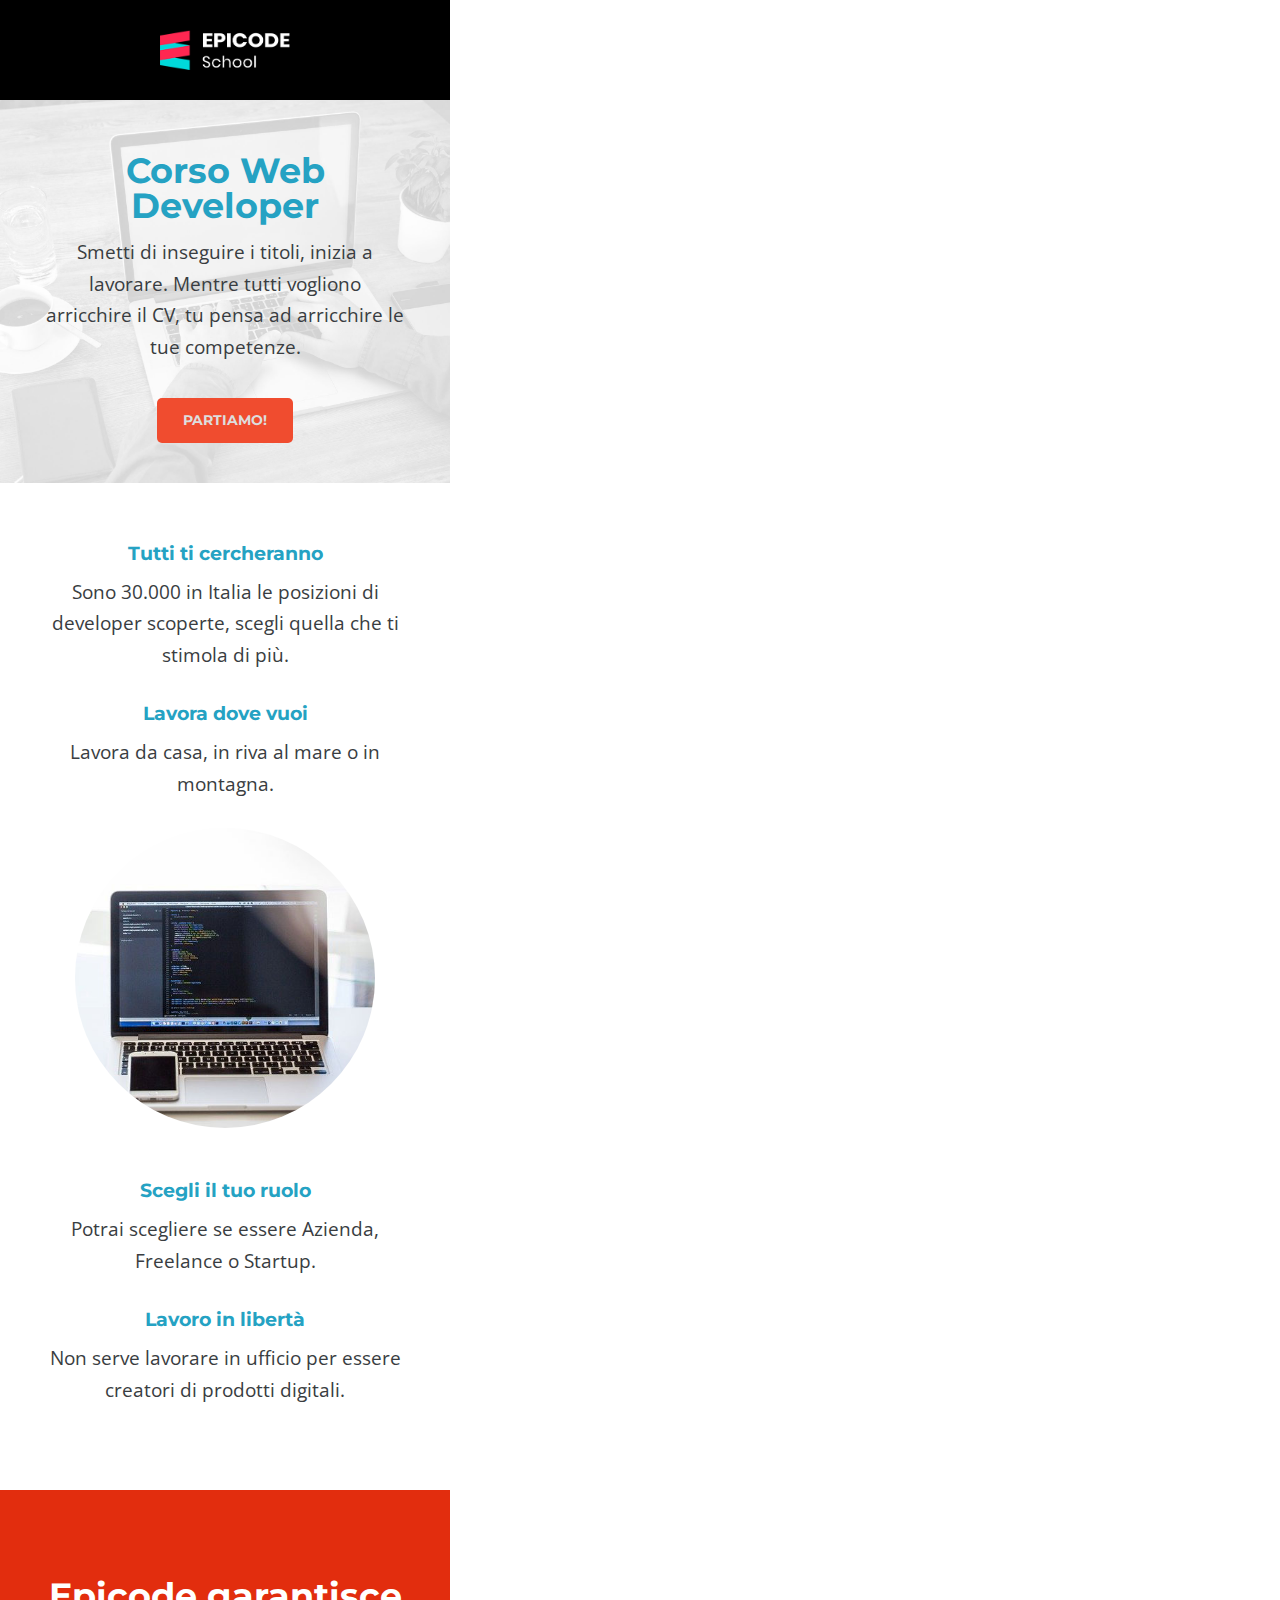
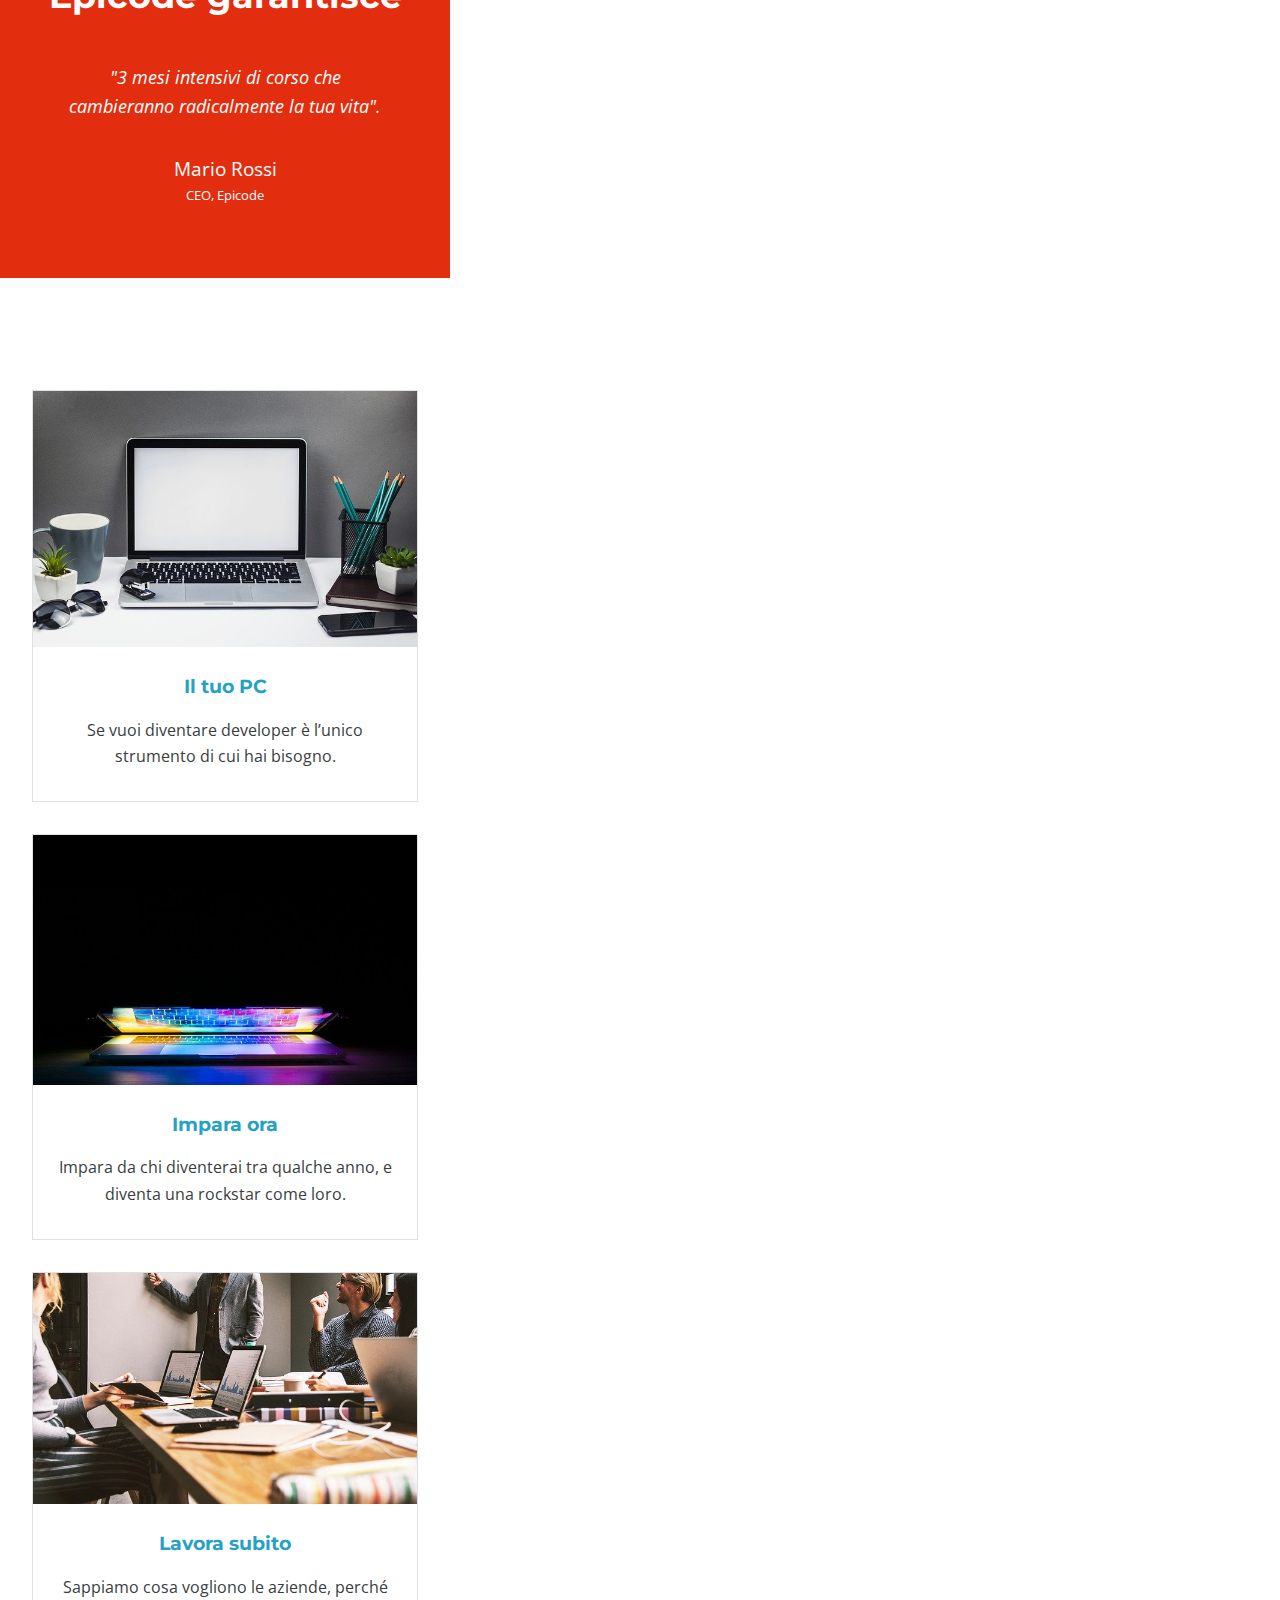
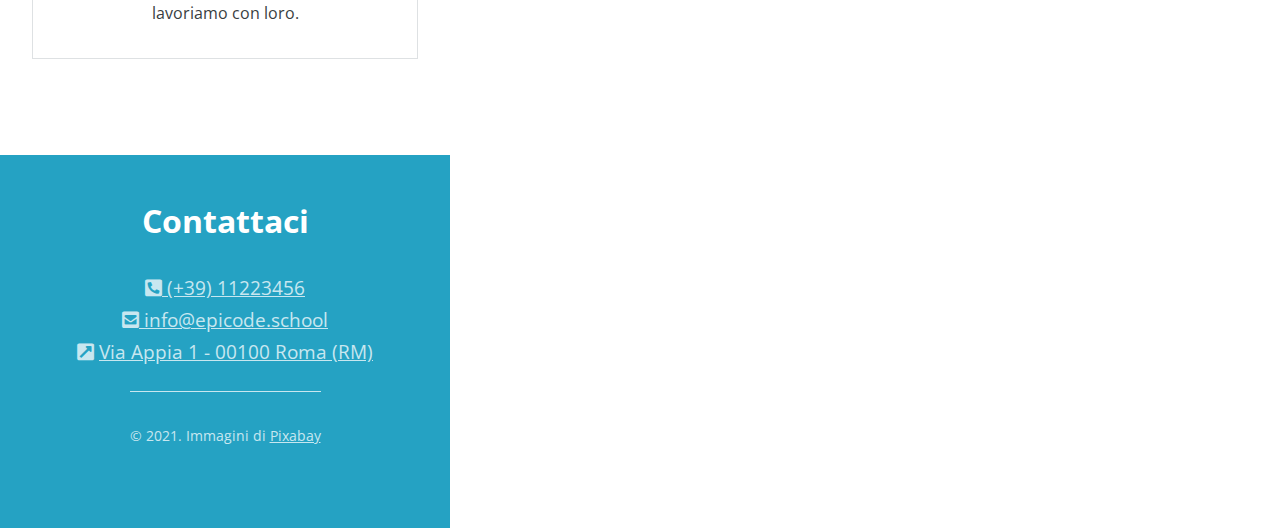
<file: index.html>
<!DOCTYPE html>
<html lang="en">
  <head>
    <meta charset="UTF-8" />
    <meta name="viewport" content="width=device-width, initial-scale=1.0" />
    <meta
      name="description"
      content="Da zero a Epicode con i corsi completi per diventare uno sviluppatore professionista in 3 mesi."
    />
    <title>Corso Web Developer - Epicode school</title>
    <link rel="stylesheet" href="css/reset.css" />
    <link rel="stylesheet" href="https://cdnjs.cloudflare.com/ajax/libs/font-awesome/5.15.4/css/all.min.css">
    <link rel="preconnect" href="https://fonts.googleapis.com">
    <link rel="preconnect" href="https://fonts.gstatic.com" crossorigin>
    <link href="https://fonts.googleapis.com/css2?family=Montserrat:ital,wght@0,400;0,500;0,600;1,400;1,500;1,600&family=Open+Sans:ital,wght@0,400;0,500;0,600;0,700;1,400;1,500;1,600;1,700&display=swap" rel="stylesheet">
    <link rel="stylesheet" href="css/style.css" />
  </head>

  <body>
    <div class="container">
      <!-- header -->
      <header>
        <img src="images/logo.png" alt="logo" />
      </header>

      <!-- main -->
      <main>
        <div class="first-container">
          <h1>Corso Web Developer</h1>
          <p>
            Smetti di inseguire i titoli, inizia a lavorare. Mentre tutti
            vogliono arricchire il CV, tu pensa ad arricchire le tue competenze.
          </p>
          <a href="#" title="start!"><button>partiamo!</button></a>
        </div>

        <div class="central-container">
          <div class="motiv">
            <h3>Tutti ti cercheranno</h3>
            <p>
              Sono 30.000 in Italia le posizioni di developer scoperte, scegli
              quella che ti stimola di più.
            </p>
          </div>
          <div class="motiv">
            <h3>Lavora dove vuoi</h3>
            <p>Lavora da casa, in riva al mare o in montagna.</p>
          </div>
          <div class="circle-img"></div>
          <div class="motiv">
            <h3>Scegli il tuo ruolo</h3>
            <p>Potrai scegliere se essere Azienda, Freelance o Startup.</p>
          </div>
          <div class="motiv">
            <h3>Lavoro in libertà</h3>
            <p>
              Non serve lavorare in ufficio per essere creatori di prodotti
              digitali.
            </p>
          </div>
        </div>
        <div class="red-container">
          <h3>Epicode garantisce</h3>
          <p>
            "3 mesi intensivi di corso che cambieranno radicalmente la tua
            vita".
          </p>
          <div class="firma">
          <p>Mario Rossi</p>
          <p>CEO, Epicode</p>
        </div>
        </div>
        <div class="last-container">
          <div class="card">
            <img src="images/foto1.jpg" alt="foto pc" />
            <h4>Il tuo PC</h4>
            <p>
              Se vuoi diventare developer è l’unico strumento di cui hai
              bisogno.
            </p>
          </div>
          <div class="card">
            <img src="images/foto2.jpg" alt="foto pc colorato" />
            <h4>Impara ora</h4>
            <p>
              Impara da chi diventerai tra qualche anno, e diventa una rockstar
              come loro.
            </p>
          </div>
          <div class="card">
            <img src="images/foto3.jpg" alt="foto ufficio" />
            <h4>Lavora subito</h4>
            <p>Sappiamo cosa vogliono le aziende, perché lavoriamo con loro.</p>
          </div>
        </div>
      </main>

      <!-- footer -->
      <footer>
        <h5>contattaci</h5>
        <address>
          <div class="cell">
            <a href="tel">
            <i class="fas fa-phone-square-alt"></i>
            <p>(+39) 11223456</p>
          </a>
          </div>
          <div class="mail">
            <a href="mailto:info@epicode.school">
              <i class="fas fa-envelope-square"></i>
              <p>info@epicode.school</p>
            </a>
            <div class="addr">
              <i class="fas fa-external-link-square-alt"></i>
              <p>Via Appia 1 - 00100 Roma (RM)</p>
            </div>
        </address>
        <div class="copyright">
          <p>
            &copy; 2021. Immagini di
            <a href="#" title="Vai su pixabay!">Pixabay</a>
          </p>
        </div>
      </footer>
    </div>
  </body>
</html>
</file>
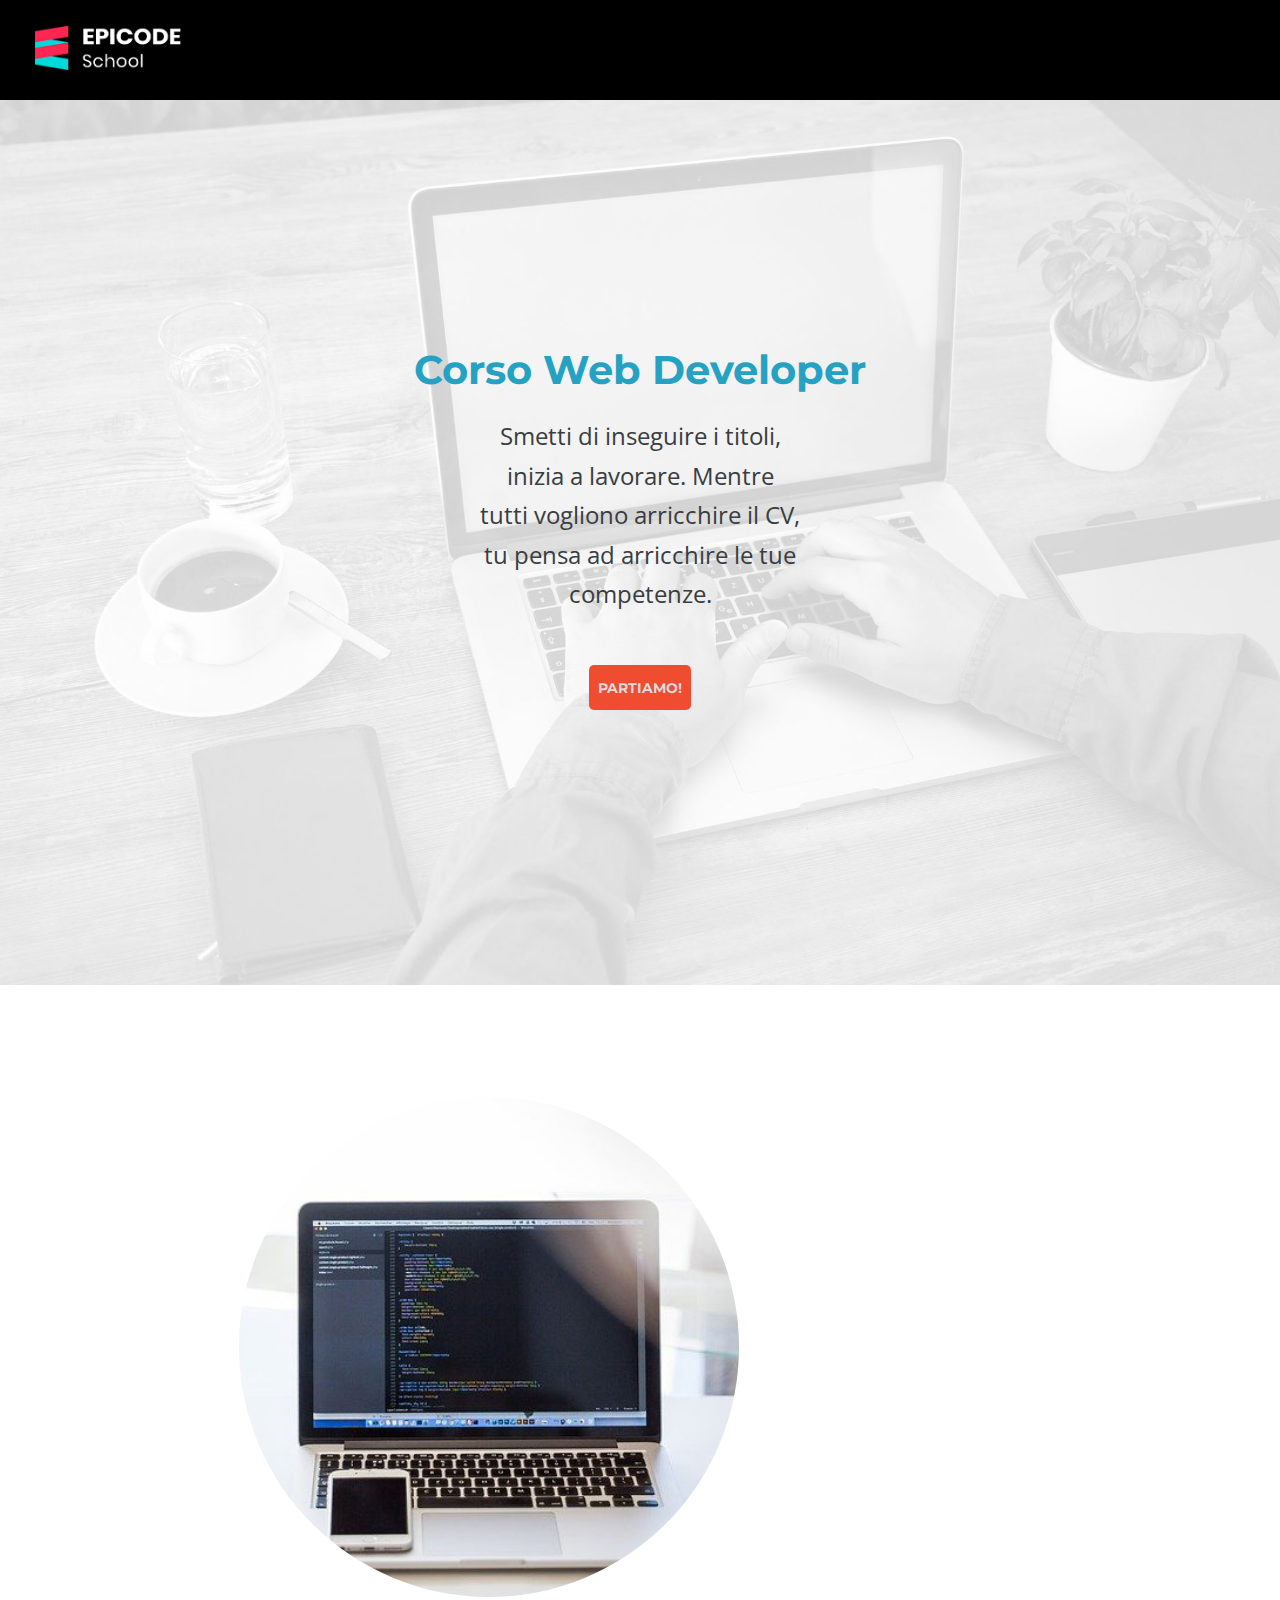
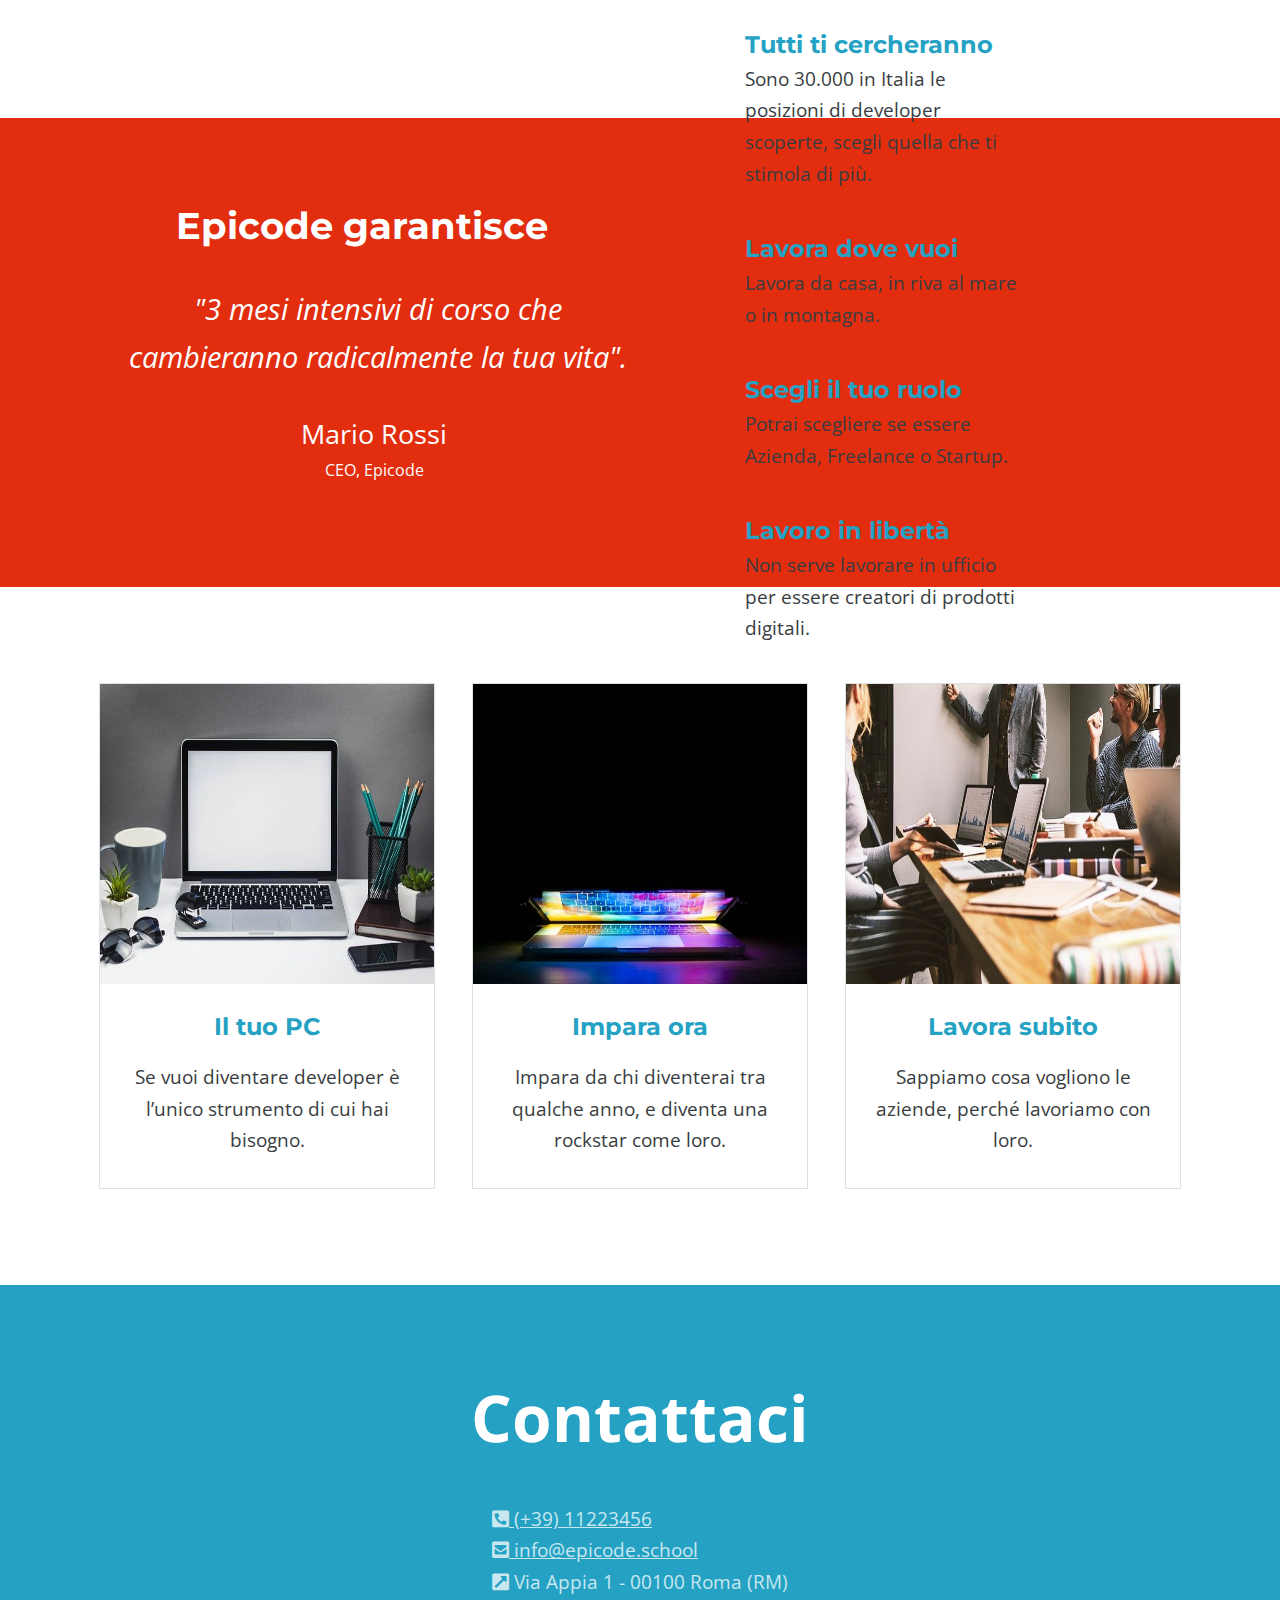
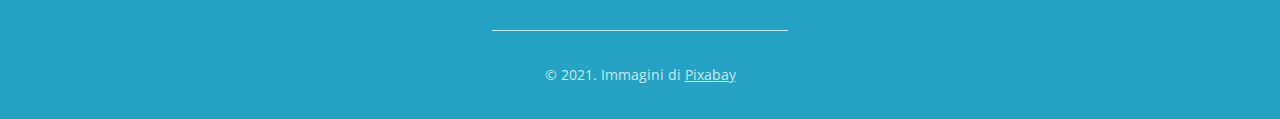
<file: index-desktop.html>
<!DOCTYPE html>
<html lang="en">
  <head>
    <meta charset="UTF-8" />
    <meta name="viewport" content="width=device-width, initial-scale=1.0" />
    <meta
      name="description"
      content="Da zero a Epicode con i corsi completi per diventare uno sviluppatore professionista in 3 mesi."
    />
    <title>Corso Web Developer - Epicode school</title>
    <link rel="stylesheet" href="css/reset.css" />
    <link
      rel="stylesheet"
      href="https://cdnjs.cloudflare.com/ajax/libs/font-awesome/5.15.4/css/all.min.css"
    />
    <link rel="preconnect" href="https://fonts.googleapis.com" />
    <link rel="preconnect" href="https://fonts.gstatic.com" crossorigin />
    <link
      href="https://fonts.googleapis.com/css2?family=Montserrat:ital,wght@0,400;0,500;0,600;1,400;1,500;1,600&family=Open+Sans:ital,wght@0,400;0,500;0,600;0,700;1,400;1,500;1,600;1,700&display=swap"
      rel="stylesheet"
    />
    <link rel="stylesheet" href="css/style-desktop.css" />
  </head>

  <body>
    <div class="container">
      <!-- header -->
      <header>
        <img src="images/logo.png" alt="logo" />
      </header>

      <!-- main -->
      <main>
        <div class="first-container">
          <h1>Corso Web Developer</h1>
          <p>
            Smetti di inseguire i titoli, inizia a lavorare. Mentre tutti
            vogliono arricchire il CV, tu pensa ad arricchire le tue competenze.
          </p>
          <a href="#" title="start!"><button>partiamo!</button></a>
        </div>

        <div class="central-container">
          <div class="circle-img"></div>
          <div class="motivs">
            <div class="motiv">
              <h3>Tutti ti cercheranno</h3>
              <p>
                Sono 30.000 in Italia le posizioni di developer scoperte, scegli
                quella che ti stimola di più.
              </p>
            </div>
            <div class="motiv">
              <h3>Lavora dove vuoi</h3>
              <p>Lavora da casa, in riva al mare o in montagna.</p>
            </div>
            <div class="motiv">
              <h3>Scegli il tuo ruolo</h3>
              <p>Potrai scegliere se essere Azienda, Freelance o Startup.</p>
            </div>
            <div class="motiv">
              <h3>Lavoro in libertà</h3>
              <p>
                Non serve lavorare in ufficio per essere creatori di prodotti
                digitali.
              </p>
            </div>
          </div>
        </div>
        <div class="red-container">
          <h3>Epicode garantisce</h3>
          <p>
            "3 mesi intensivi di corso che cambieranno radicalmente la tua
            vita".
          </p>
          <div class="firma">
            <p>Mario Rossi</p>
            <p>CEO, Epicode</p>
          </div>
        </div>
        <div class="last-container">
          <div class="card">
            <img src="images/foto1.jpg" alt="foto pc" />
            <h4>Il tuo PC</h4>
            <p>
              Se vuoi diventare developer è l’unico strumento di cui hai
              bisogno.
            </p>
          </div>
          <div class="card">
            <img src="images/foto2.jpg" alt="foto pc colorato" />
            <h4>Impara ora</h4>
            <p>
              Impara da chi diventerai tra qualche anno, e diventa una rockstar
              come loro.
            </p>
          </div>
          <div class="card">
            <img src="images/foto3.jpg" alt="foto ufficio" />
            <h4>Lavora subito</h4>
            <p>Sappiamo cosa vogliono le aziende, perché lavoriamo con loro.</p>
          </div>
        </div>
      </main>

      <!-- footer -->
      <footer>
        <h5>contattaci</h5>
        <address>
          <div class="cell">
            <a href="tel: +3911223456">
              <i class="fas fa-phone-square-alt"></i>
              <p>(+39) 11223456</p>
            </a>
          </div>
          <div class="mail">
            <a href="mailto:info@epicode.school">
              <i class="fas fa-envelope-square"></i>
              <p>info@epicode.school</p>
            </a>
          </div>
          <div class="addr">
            <i class="fas fa-external-link-square-alt"></i>
            <p>Via Appia 1 - 00100 Roma (RM)</p>
          </div>
        </address>
        <div class="copyright">
          <p>
            &copy; 2021. Immagini di
            <a href="#" title="Vai su pixabay!">Pixabay</a>
          </p>
        </div>
      </footer>
    </div>
  </body>
</html>
</file>
<file: css/style.css>
* {
  box-sizing: border-box;
}

html {
  /* font-size: 1em; */
}

body {
  font-family: "Open Sans", sans-serif;
  line-height: 1.65;
  font-size: 1.2rem;
  color: #393d41;
}

.container{
  width: 450px
}
h1,
h3,
h4 {
  color: #25a2c3;
  font-family: "Montserrat", sans-serif;
  font-weight: bold;
  line-height: 1.5;
}

/* HEADER */

header {
  height: 100px;
  background-color: black;
  text-align: center;

}
header img {
  width: 130px;
  margin-top: 30px;
}

/* MAIN */

.first-container {
  background-image: url("../images/banner.jpg");
  background-size: 600px;
  background-position: -75px -5px;
  text-align: center;
  padding: 0.3rem 2rem;
}

h1 {
  font-size: 2.2rem;
  font-weight: 700;
  text-align: center;
  padding-top: 3rem;
  line-height: 1;
}

.first-container p {
  text-align: center;
  padding: 0.8rem;
  padding-bottom: 0;
}

.first-container button {
  background-color: #f04c2f;
  border: 0;
  width: 35%;
  height: 45px;
  color: #ddd;
  text-transform: uppercase;
  font-family: "Montserrat", sans-serif;
  font-size: 0.9rem;
  font-weight: bold;
  border-radius: 5px;
  margin: 2.2rem;
}

.first-container button:hover{
  cursor: pointer;
}

.central-container {
  padding: 3.5rem 2rem;
  text-align: center;
}

.motiv {
  margin-bottom: 1.8rem;
}
.motiv p {
  margin-top: 0.5rem;
}

div.circle-img {
  border-radius: 50%;
  height: 300px;
  width: 300px;
  margin: 0 auto;
  background-image: url("../images/notebook.jpg");
  background-size: contain;
  margin-bottom: 3rem;
}

.red-container {
  background-color: #e22d0e;
  color: #fff;
  text-align: center;
  padding: 3rem;
}

.red-container h3 {
  color: #fff;
  font-size: 2.2rem;
  margin: 2rem 0;
}

.red-container > p {
  font-size: 1.1rem;
  font-style: italic;
  padding: 0.5rem;
}

.firma {
  margin: 1.5rem;
}

.firma p:last-child {
  font-size: 0.8rem;
}

.last-container {
  /* box-sizing: content-box; */
  text-align: center;
  margin: 5rem 0 2rem 0;
  padding: 2rem;
  width: 100%;

}
.card {
  margin-bottom: 2rem;
  border: 1px solid #dee1e3;

}
.card img {
  width: 100%;
}
.card h4 {
  padding: 1rem;
}

.card p {
  font-size: 1rem;
  padding: 0 1.5rem;
  padding-bottom: 2rem;
}

/* FOOTER */

footer {
  background-color: #25a2c3;
  text-align: center;
  color: #c8e7f0;
}

footer h5 {
  color: #fff;
  font-size: 2rem;
  font-weight: bold;
  text-transform: capitalize;
  /* margin: rem 0; */
  padding-top: 2.5rem;
  margin-bottom: 0;
}

address {
  margin: 1.5rem;
}


address a:link{
  color: #c8e7f0;;
}
.cell p,
.mail p {
  text-decoration: underline;
}

.copyright {
  margin: 0;
  padding: 2rem 0 5rem 0;
  border-top: 1px solid #c8e7f0;
  display: inline-block;
  font-size: 0.9rem;;
}

address i, address p{
    display: inline-block;
}

.copyright a{
    color:  #c8e7f0;
    cursor: pointer;
}
</file>
<file: css/style-desktop.css>
* {
  box-sizing: border-box;
}

html {
  /* font-size: 1em; */
}

body {
  font-family: "Open Sans", sans-serif;
  line-height: 1.65;
  font-size: 1.2rem;
  color: #393d41;
}
h1,
h3,
h4 {
  color: #25a2c3;
  font-family: "Montserrat", sans-serif;
  font-weight: bold;
  line-height: 1.5;
}

/* header */
header {
  background-color: black;
  height: 100px;
}
header img {
  height: 45%;
  margin-top: 25px;
  margin-left: 35px;
}

.first-container {
  text-align: center;
  background-image: url("../images/banner.jpg");
  background-size: cover;
  padding-bottom: 15rem;
}

.first-container button:hover{
    cursor: pointer;
}

h1 {
  font-size: 2.5rem;
  padding-top: 15rem;
}

.first-container p {
  padding: 1rem 30rem;
  font-size: 1.5rem;
}

.first-container button {
  background-color: #f04c2f;
  border: 0;
  width: 8%;
  height: 45px;
  color: #ddd;
  text-transform: uppercase;
  font-family: "Montserrat", sans-serif;
  font-size: 0.9rem;
  font-weight: bold;
  border-radius: 5px;
  margin: 2.2rem;
}

.central-container {
  width: 100%;
padding: 7rem;
  vertical-align: center;
  margin: 0 auto;
  
}
.central-container .motivs {
  display: inline-block;
    margin-left: 5rem;
    margin-right: 12%;
  vertical-align: center;
  float: right;

}

div.circle-img {
  display: inline-block;
  border-radius: 50%;
  height: 500px;
  width: 500px;
  margin: 0 auto;
  background-image: url("../images/notebook.jpg");
  background-size: contain;
  vertical-align: center;
  margin-left: 12% ;
 
}

.motivs h3{
 font-size: 1.5rem;
}

.motiv{
    padding: 1.3rem;
}
.motivs{
    width: 30%;
    margin-left: 20%;
}

.motiv p{
    font-size: 1.2rem;
}

.red-container {
  background-color: #e22d0e;
  color: #fff;
  text-align: center;
  padding: 5rem;
}

.red-container h3 {
  color: #fff;
  font-size: 2.3rem;
  font-weight: bold;
}

.red-container > p {
  font-size: 1.8rem;
  font-style: italic;
  padding: 0.5rem;
  margin: 1.5rem;
}

.firma {
  margin: 1.5rem;
  font-size: 1.7rem;
}

.firma p:last-child {
  font-size: 1rem;
}
.last-container {
  text-align: center;
  padding: 5rem;
}

.card {
  display: inline-block;
  width: 30%;
  margin: 1rem;
  /* padding: 2rem; */
border: 1px solid #dee1e3;

}
.card img {
  width: 100%;
  height: 300px;
}

.card h4 {
  padding: 1rem;
  font-size: 1.5rem;
}

.card p {
  font-size: 1.2rem;
  padding: 0 1.5rem;
  padding-bottom: 2rem;
}

footer {
    background-color: #25a2c3;
    text-align: center;
    color: #c8e7f0;
  }
  
  footer h5 {
    color: #fff;
    font-size: 4rem;
    font-weight: bold;
    text-transform: capitalize;
    /* margin: rem 0; */
    padding-top: 5rem;
    margin-bottom: 0;
  }
  
  address {
    display: inline-block;
    padding: 2rem 0;
    text-align: center;
    border-bottom: 1px solid #c8e7f0;
    width: 100


  }
  address a:link{
    color: #c8e7f0;;
  }
  
  .cell p,
  .mail p {
    text-decoration: underline;
  
  }
  
  .copyright {
    margin: 0;
    padding: 2rem 0;
    display: block;
    font-size: 0.9rem;;
  }
  
  address i, address p{
      display: inline-block;
  }
  
  .copyright a{
      color:  #c8e7f0;
  }

  .cell,
  .mail,
  .addr{
    text-align: left;
  }


.copyright a{
    color:  #c8e7f0;
    cursor: pointer;

}
</file>
